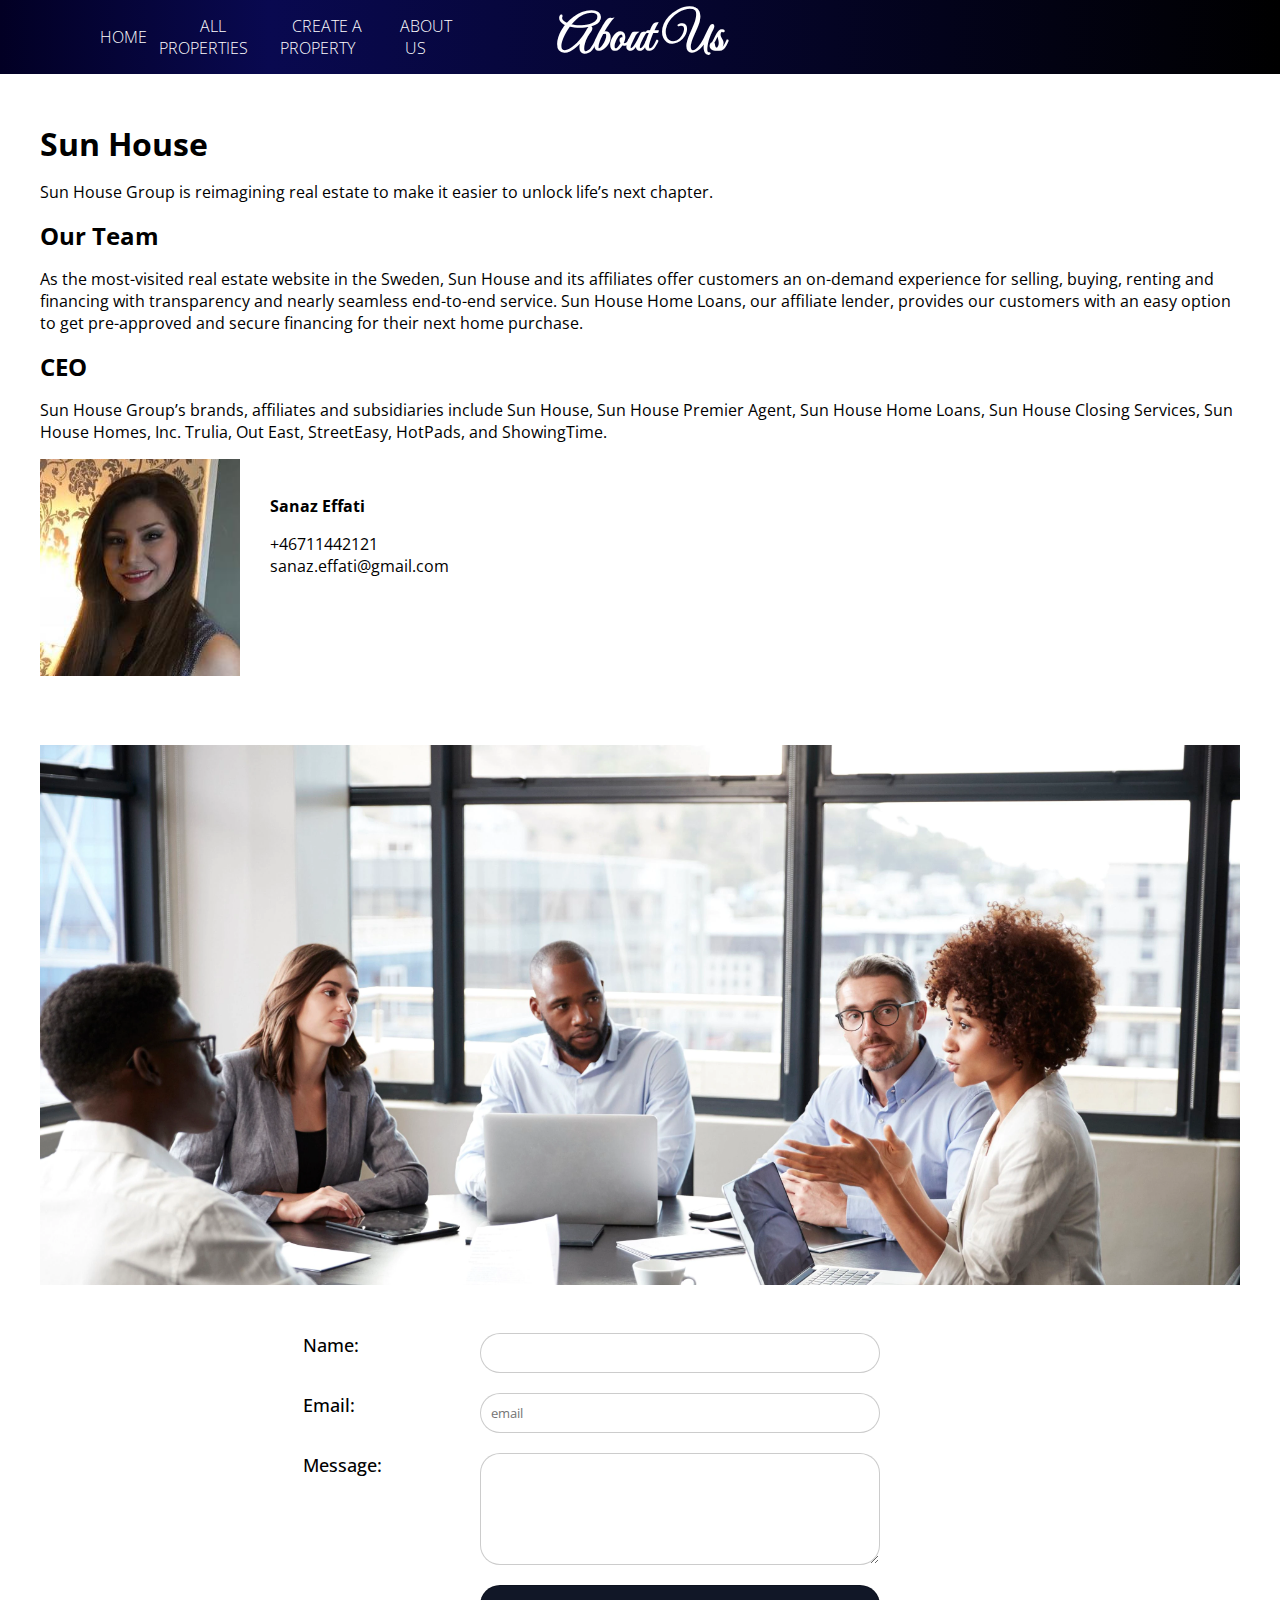
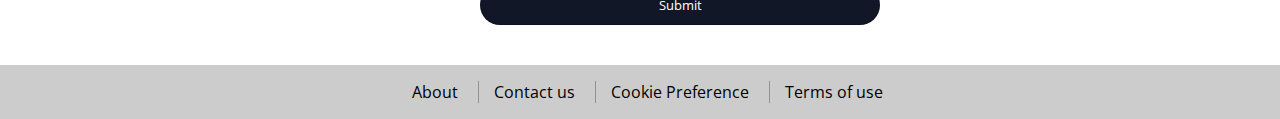
<file: about.html>
<!DOCTYPE html>
<html lang="en">

<head>
    <meta charset="UTF-8">
    <meta http-equiv="X-UA-Compatible" content="IE=edge">
    <meta name="viewport" content="width=device-width, initial-scale=1.0">
    <link rel="stylesheet" href=css/styles.css>
    <!-- jQuery -->
    <script src="https://ajax.googleapis.com/ajax/libs/jquery/3.5.1/jquery.min.js"></script>
    <title>About us</title>
</head>

<body class="about-page">
    <header class="adjust-header relative">
        <div class="desktop">
            <nav class="menu-wrapper">
                <ul>
                    <li><a href="index.html">Home</a> </li>
                    <li><a href="all-properties.html">All Properties</a> </li>
                    <li><a href="create-property.html">Create a property</a></li>
                    <li><a href="about.html">About us</a></li>
                </ul>
            </nav>
            <h1 class="logo">About Us</h1>
            <div class="search">
                <!-- <input type="search" class="" placeholder="🔍Search..."> -->
            </div>
        </div>
    </header>
    <main class="container">
        <section class="about-details">
            <h1>Sun House</h1>
            <p>Sun House Group is reimagining real estate to make it easier to unlock life’s next chapter.</p>
            <h2>Our Team</h2>
            <p>As the most-visited real estate website in the Sweden, Sun House and its affiliates offer customers an
                on-demand experience for selling, buying, renting and financing with transparency and nearly seamless
                end-to-end service. Sun House Home Loans, our affiliate lender, provides our customers with an easy
                option
                to
                get pre-approved and secure financing for their next home purchase.</p>
            <h2>CEO</h2>
            <p>Sun House Group’s brands, affiliates and subsidiaries include Sun House, Sun House Premier Agent, Sun
                House
                Home Loans,
                Sun House Closing Services, Sun House Homes, Inc. Trulia, Out East, StreetEasy, HotPads, and
                ShowingTime.
            </p>
        </section>
        <section class="vd-position">
            <div class="photo-vd">
            </div>
            <div class="vd-info">
                <p><strong>Sanaz Effati</strong></p>
                <a href="tel:0711442121">+46711442121</a><br>
                <a href="mailto:sanaz.effati@gmail.com">sanaz.effati@gmail.com</a>
            </div>
        </section>

        <div class="hero-team">
        </div>
        <section class="contant-us-form container-narrow">
            <form class="create-form">
                <label for="name">Name:</label>
                <input id="name" type="text" class="resize" required />
                <label for="email">Email:</label>
                <input id="email" type="email" placeholder="email" class="resize" required>
                <label for="message">Message:</label>
                <textarea id="message" rows="5" cols="20" class="resize"></textarea>
                <label></label>
                <button class="save-button resize">Submit</button>
            </form>
            <div class="message hide">
                <p>Thank you for your message. We will contact you as soon as we can.</p>
            </div>
        </section>

    </main>
    <footer>
        <div class="container">
            <nav>
                <ul class="link-grid">
                    <li><a href="about.html">About</a> </li>
                    <li><a href="about.html">Contact us</a> </li>
                    <li><a href="#">Cookie Preference</a></li>
                    <li><a href="#">Terms of use</a></li>
                </ul>
            </nav>
        </div>
    </footer>
    <script src="scripts/script.js"></script>
</body>

</html>
</file>
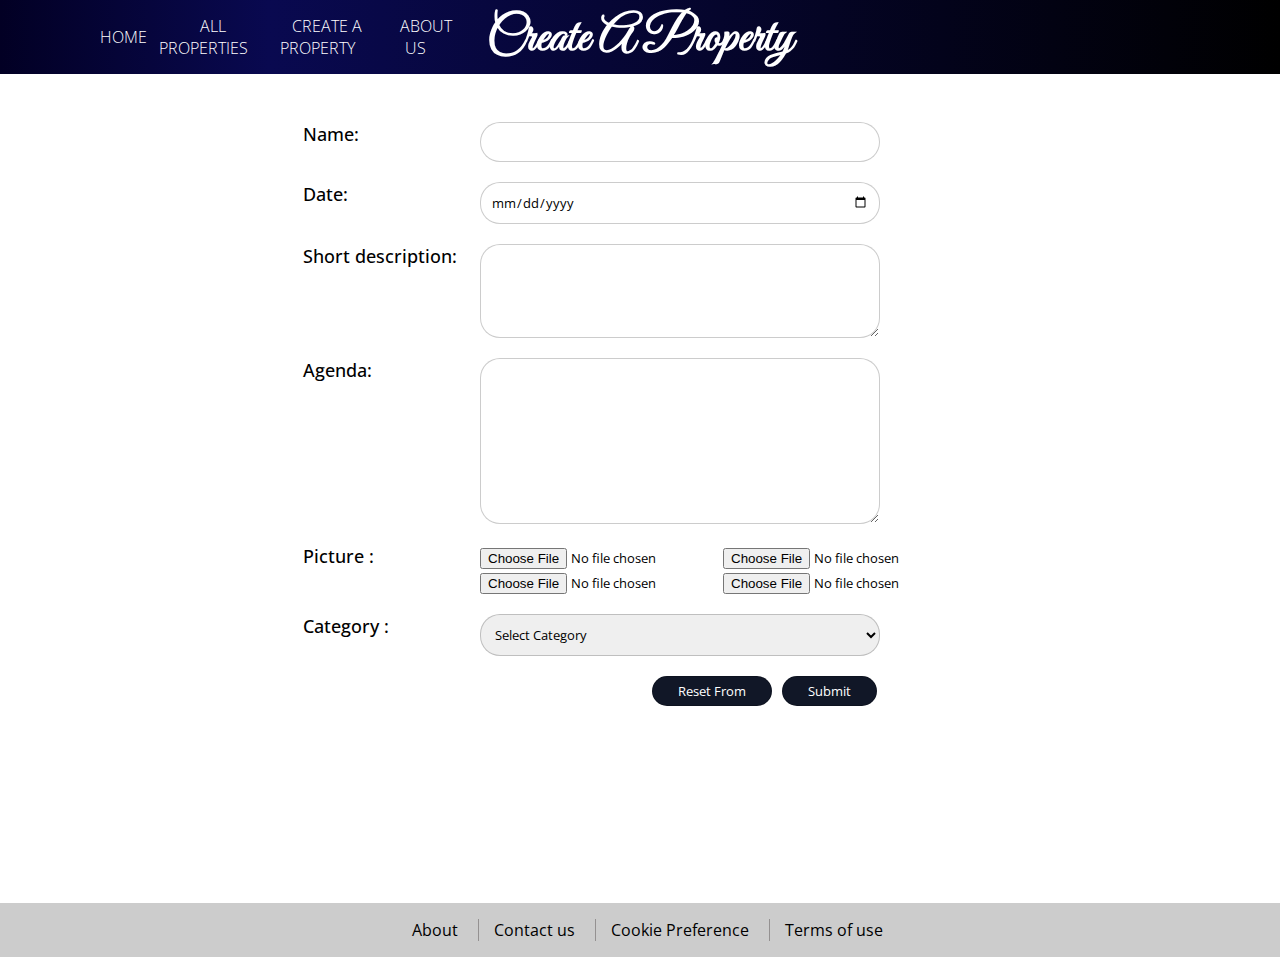
<file: create-property.html>
<!DOCTYPE html>
<html lang="en">

<head>
    <meta charset="UTF-8">
    <meta http-equiv="X-UA-Compatible" content="IE=edge">
    <meta name="viewport" content="width=device-width, initial-scale=1.0">
    <link rel="stylesheet"
        href="https://fonts.googleapis.com/css2?family=Material+Symbols+Outlined:opsz,wght,FILL,GRAD@48,700,0,0" />
    <link rel="stylesheet" href=css/styles.css>
    <!-- jQuery -->
    <script src="https://ajax.googleapis.com/ajax/libs/jquery/3.5.1/jquery.min.js"></script>
    <title>Create An Event</title>
</head>

<body>
    <header class="adjust-header relative">
        <div class="desktop ">
            <nav class="menu-wrapper">
                <ul>
                    <li><a href="index.html">Home</a> </li>
                    <li><a href="all-properties.html">All Properties</a> </li>
                    <li><a href="create-property.html">Create a property</a></li>
                    <li><a href="about.html">About us</a></li>
                </ul>
            </nav>
            <h1 class="logo">Create A Property</h1>
            <div class="search">
                <!-- <input type="search" class="" placeholder="🔍Search..."> -->
            </div>
        </div>
    </header>
    <main class="container-narrow">
        <form>
            <div class="create-form">
                <label for="name">Name:</label>
                <input id="name" type="text" class="resize" />
                <label for="date">Date:</label>
                <input id="date" type="date" class="resize" />
                <label for="description">Short description:</label>
                <textarea id="description" rows="4" cols="20" class="resize"></textarea>
                <label for="agenda">Agenda:</label>
                <textarea id="agenda" rows="8" cols="20" class="resize"></textarea>
                <label for="file">Picture :</label>
                <div>
                    <input style="visibility:show" ; type="file" id="file">
                    <input style="visibility:show" ; type="file" id="file">
                    <input style="visibility:show" ; type="file" id="file">
                    <input style="visibility:show" ; type="file" id="file">
                </div>
                <label for="category">Category :</label>
                <select id="category" class="resize">
                    <option value="value1">Select Category</option>
                    <option value="value1">Rent</option>
                    <option value="value2">Buy</option>
                    <option value="value3">sell</option>
                </select>
                <label></label>
                <div class="button-style">
                    <button type="reset">Reset From</button>
                    <button type="submit">Submit</button>
                </div>
            </div>

        </form>
    </main>
    <footer>
        <div class="container">
            <nav>
                <ul class="link-grid">
                    <li><a href="about.html">About</a> </li>
                    <li><a href="about.html">Contact us</a> </li>
                    <li><a href="#">Cookie Preference</a></li>
                    <li><a href="#">Terms of use</a></li>
                </ul>
            </nav>
        </div>
    </footer>
    <script src="scripts/script.js"></script>
</body>

</html>
</file>
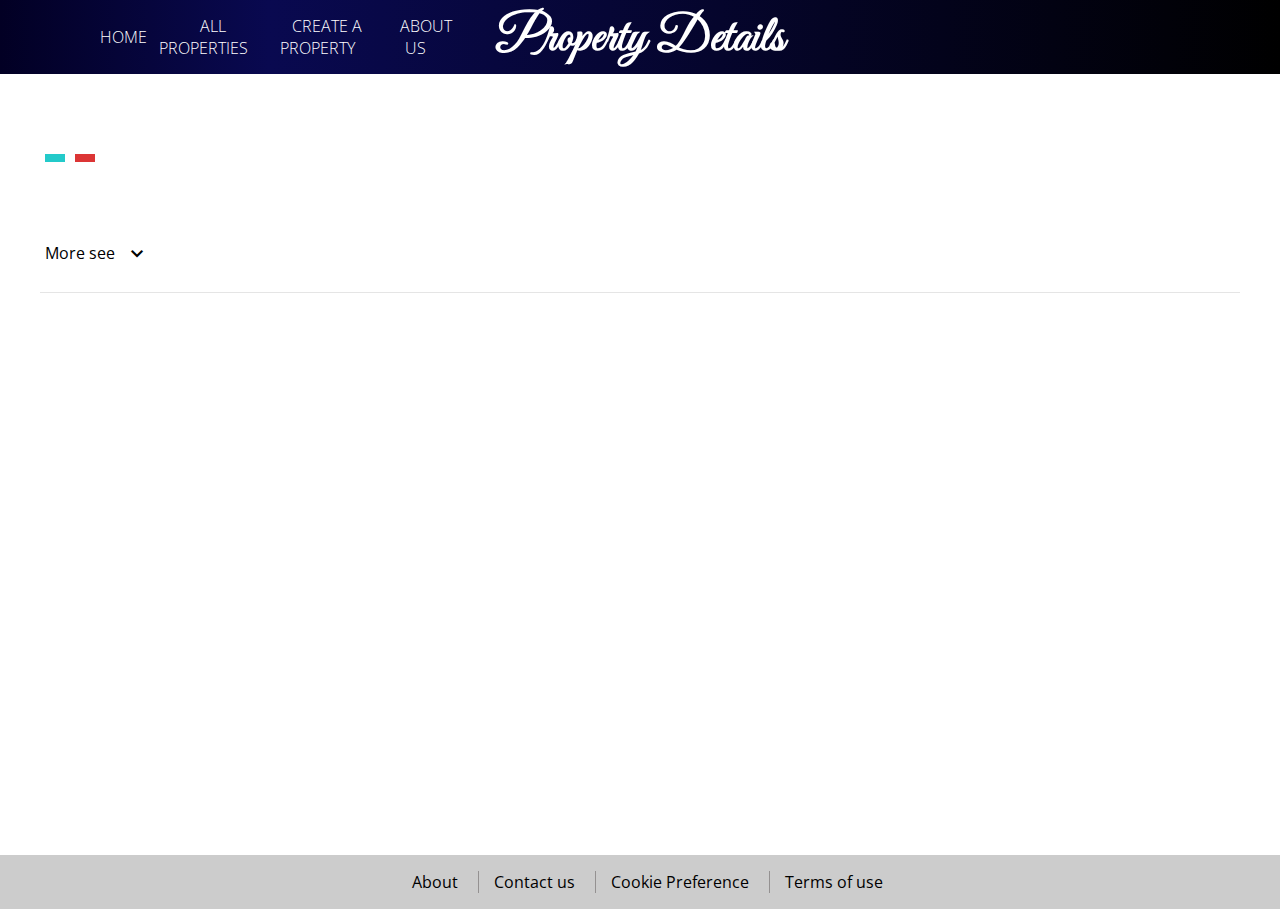
<file: event.html>
<!DOCTYPE html>
<html lang="en">

<head>
    <meta charset="UTF-8">
    <meta http-equiv="X-UA-Compatible" content="IE=edge">
    <meta name="viewport" content="width=device-width, initial-scale=1.0">
    <link rel="stylesheet"
        href="https://fonts.googleapis.com/css2?family=Material+Symbols+Outlined:opsz,wght,FILL,GRAD@48,700,0,0" />
    <link rel="stylesheet" href=css/styles.css>
    <!-- jQuery -->
    <script src="https://ajax.googleapis.com/ajax/libs/jquery/3.5.1/jquery.min.js"></script>
    <title>Property Details</title>
</head>

<body>
    <header class="adjust-header relative">
        <div class="desktop">
            <nav class="menu-wrapper">
                <ul>
                    <li><a href="index.html">Home</a> </li>
                    <li><a href="all-properties.html">All Properties</a> </li>
                    <li><a href="create-property.html">Create a property</a></li>
                    <li><a href="about.html">About us</a></li>
                </ul>
            </nav>
            <h1 class="logo">Property Details</h1>
            <div class="search">
                <!-- <input type="search" class="" placeholder="🔍Search..."> -->
            </div>
    </header>
    <main class="property-details">
        <section class="container">
            <h1 class="name-event"></h1>
            <div class="flex-row">
                <div class="date-event"></div>
                <div class="category-event"></div>
            </div>
            <div class="description-event"></div>
            <div class="extra-info">
                <div href="#" class="flex-row fold">
                    <span href="#">More see</span>
                    <a href="#" class="material-symbols-outlined">expand_more</a>
                </div>
                <ul class="information-event"></ul>
            </div>

            <div class="images-event"></div>
            <div class="map-position">
                <iframe class="gmap_iframe" frameborder="0" scrolling="no" marginheight="0" marginwidth="0"
                    src="https://maps.google.com/maps?width=600&amp;height=400&amp;hl=en&amp;q=Rippin Roads&amp;t=&amp;z=14&amp;ie=UTF8&amp;iwloc=B&amp;output=embed"></iframe><a
                    href="https://piratebay-proxys.com/"></a>
            </div>
        </section>
    </main>
    <footer>
        <div class="container">
            <nav>
                <ul class="link-grid">
                    <li><a href="about.html">About</a> </li>
                    <li><a href="about.html">Contact us</a> </li>
                    <li><a href="#">Cookie Preference</a></li>
                    <li><a href="#">Terms of use</a></li>
                </ul>
            </nav>
        </div>
    </footer>
    <script src="scripts/script.js"></script>
</body>

</html>
</file>
